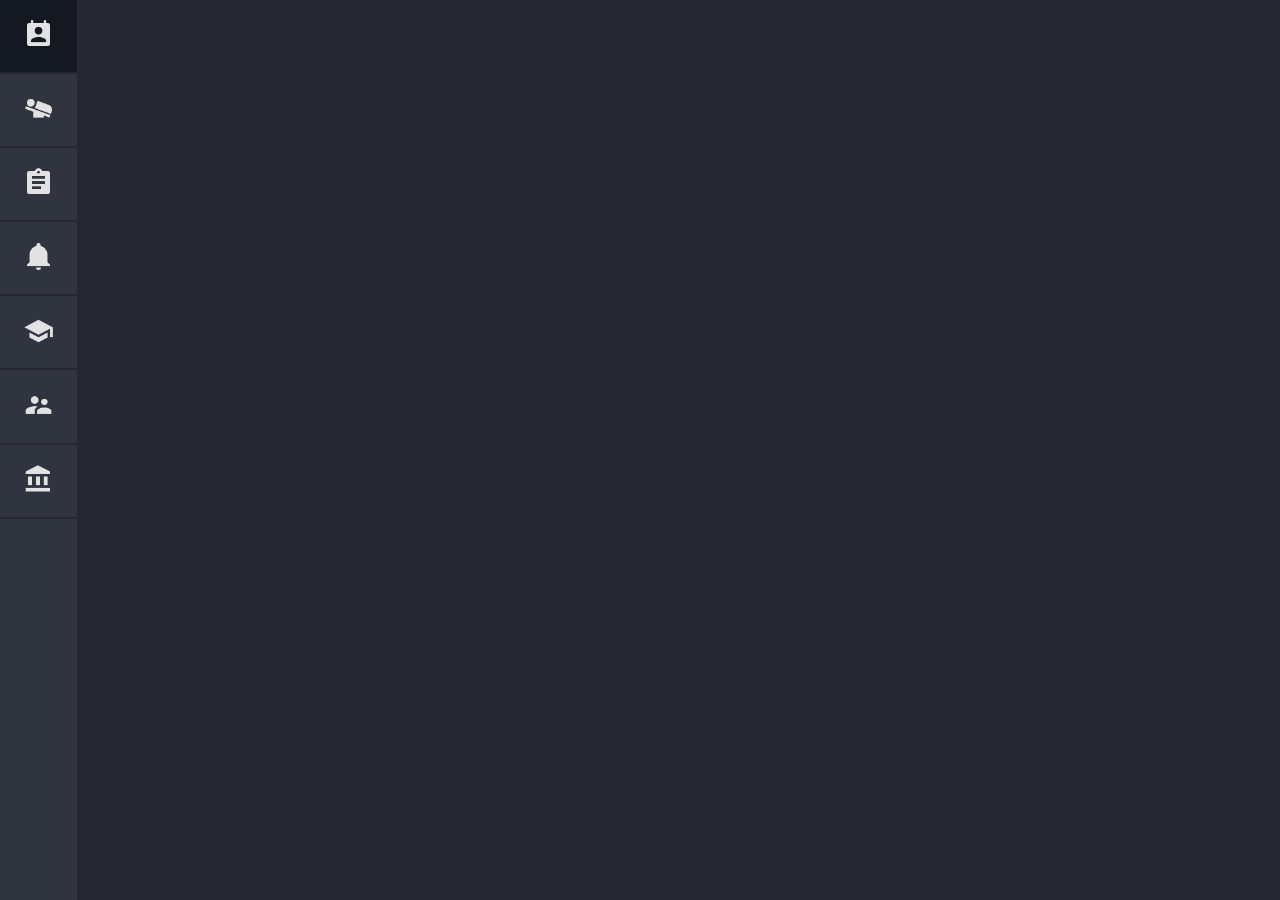
<file: index.html>
<!DOCTYPE html>
<html lang="en">
<head>
	<meta charset="UTF-8">
	<title>Nait Dental School</title>
	<link rel="stylesheet" href="styles/reset.css" type="text/css">
	<link rel="stylesheet" href="styles/main.css" type="text/css">
	<script src="https://ajax.googleapis.com/ajax/libs/jquery/3.1.1/jquery.min.js"></script>
</head>
<body>
	<header>
		<nav>
			<ul class="main-nav">
				<li class="group">
					<a href="#" class="nav-link"><img class="nav-icon" src="assets/navicons/appt_icon_96_96.png" alt="Appointment Icon"></a>
					<h4 class="nav-label">Appointments</h4>
				</li>
				<li class="group">
					<a href="#" class="nav-link"><img class="nav-icon" src="assets/navicons/patient_icon_96_96.png" alt="Patient Icon"></a>
					<h4 class="nav-label">Patients</h4>
				</li>
				<li class="group">
					<a href="#" class="nav-link"><img class="nav-icon" src="assets/navicons/inventory_icon_96_96.png" alt="Inventory Icon"></a>
					<h4 class="nav-label">Inventory</h4>
				</li>
				<li class="group">
					<a href="#" class="nav-link"><img class="nav-icon" src="assets/navicons/class_icon_96_96.png" alt="Classes Icon"></a>
					<h4 class="nav-label">Courses</h4>
				</li>
				<li class="group">
					<a href="#" class="nav-link"><img class="nav-icon" src="assets/navicons/student_icon_96_96.png" alt="Student Icon"></a>
					<h4 class="nav-label">Students</h4>
				</li>
				<li class="group">
					<a href="#" class="nav-link"><img class="nav-icon" src="assets/navicons/instructors_icon_96_96.png" alt="Instructor Icon"></a>
					<h4 class="nav-label">Instructors</h4>
				</li>

				<li class="group">
					<a href="#" class="nav-link"><img class="nav-icon" src="assets/navicons/classroom_icon_96_96.png" alt="Classroom Icon"></a>
					<h4 class="nav-label">Classrooms</h4>
				</li>
			</ul>
		</nav>
	</header>
	<main>

	</main>
	<footer>

	</footer>
	<script src="scripts/main.js"></script>
</body>
</html>
</file>
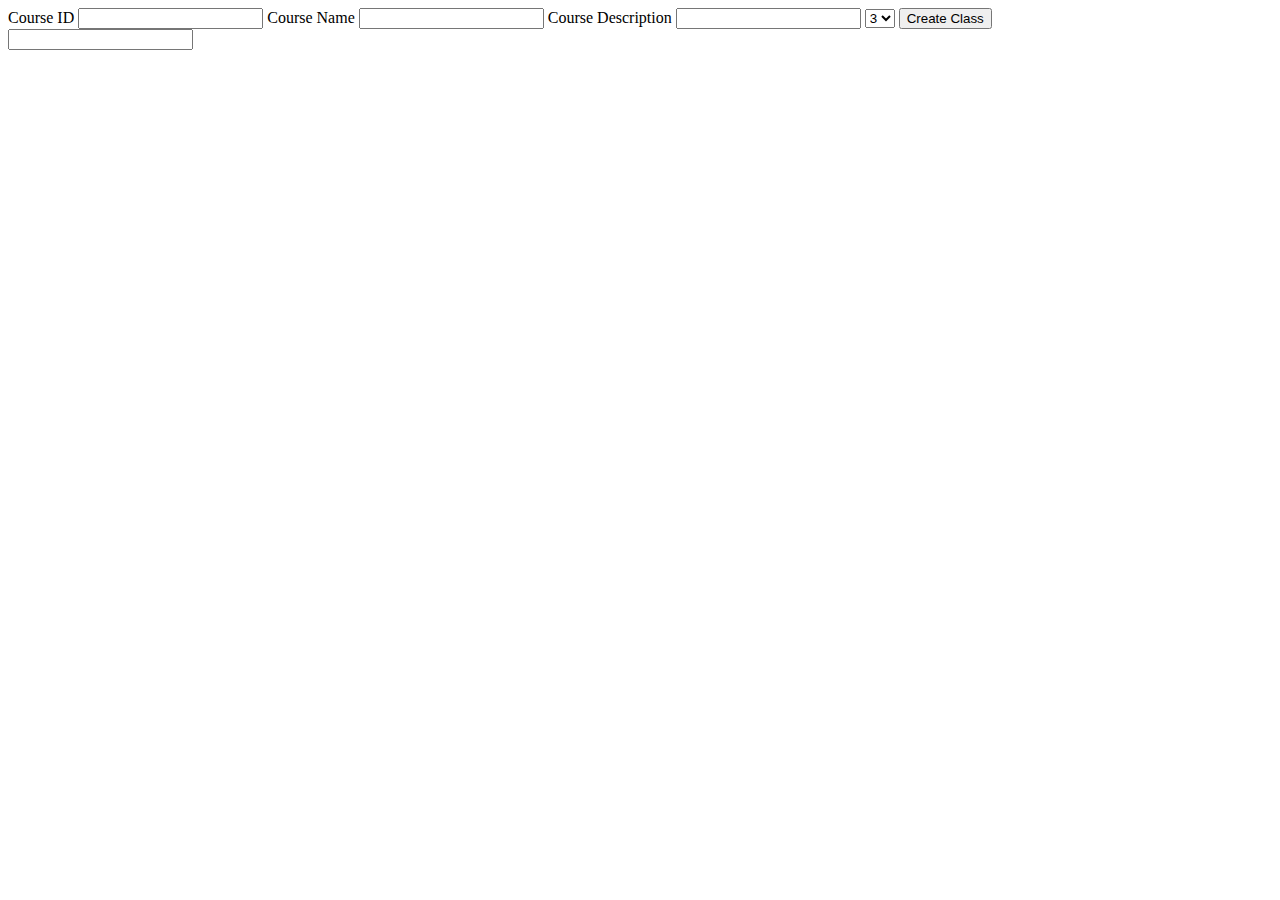
<file: class.html>
<!DOCTYPE html>
<html lang="en">
<head>
	<meta charset="UTF-8">
	<title>Nait DS- Class</title>
</head>
<body>
	
	<main>
		<!--Create Course(CourseID, CourseName, CourseDescription, CreditsAwarded)-->
		<form class="">
			<label for="CourseID">Course ID</label>
			<input type="text" name="CourseID">

			<label for="CourseName">Course Name</label>
			<input type="text" name="CourseName">

			<label for="CourseDescription">Course Description</label>
			<input type="text" name="CourseDescription">

			<label for="Credits"></label>
			<SELECT>
				<option value="3">3</option>
			</SELECT>
			<input type="submit" value="Create Class">
		</form>
		<!--Create Course Section(CourseSectionID, CourseID, SemesterID, InstructorID, SessionalInstructorID)-->

		<!--Contract Instructor for class[LookUp]-->

		<!--Contract Sessional Instructor for class-->

		<label for=""></label>
		<input type="" name="">
	</main>
	
</body>
</html>
</file>
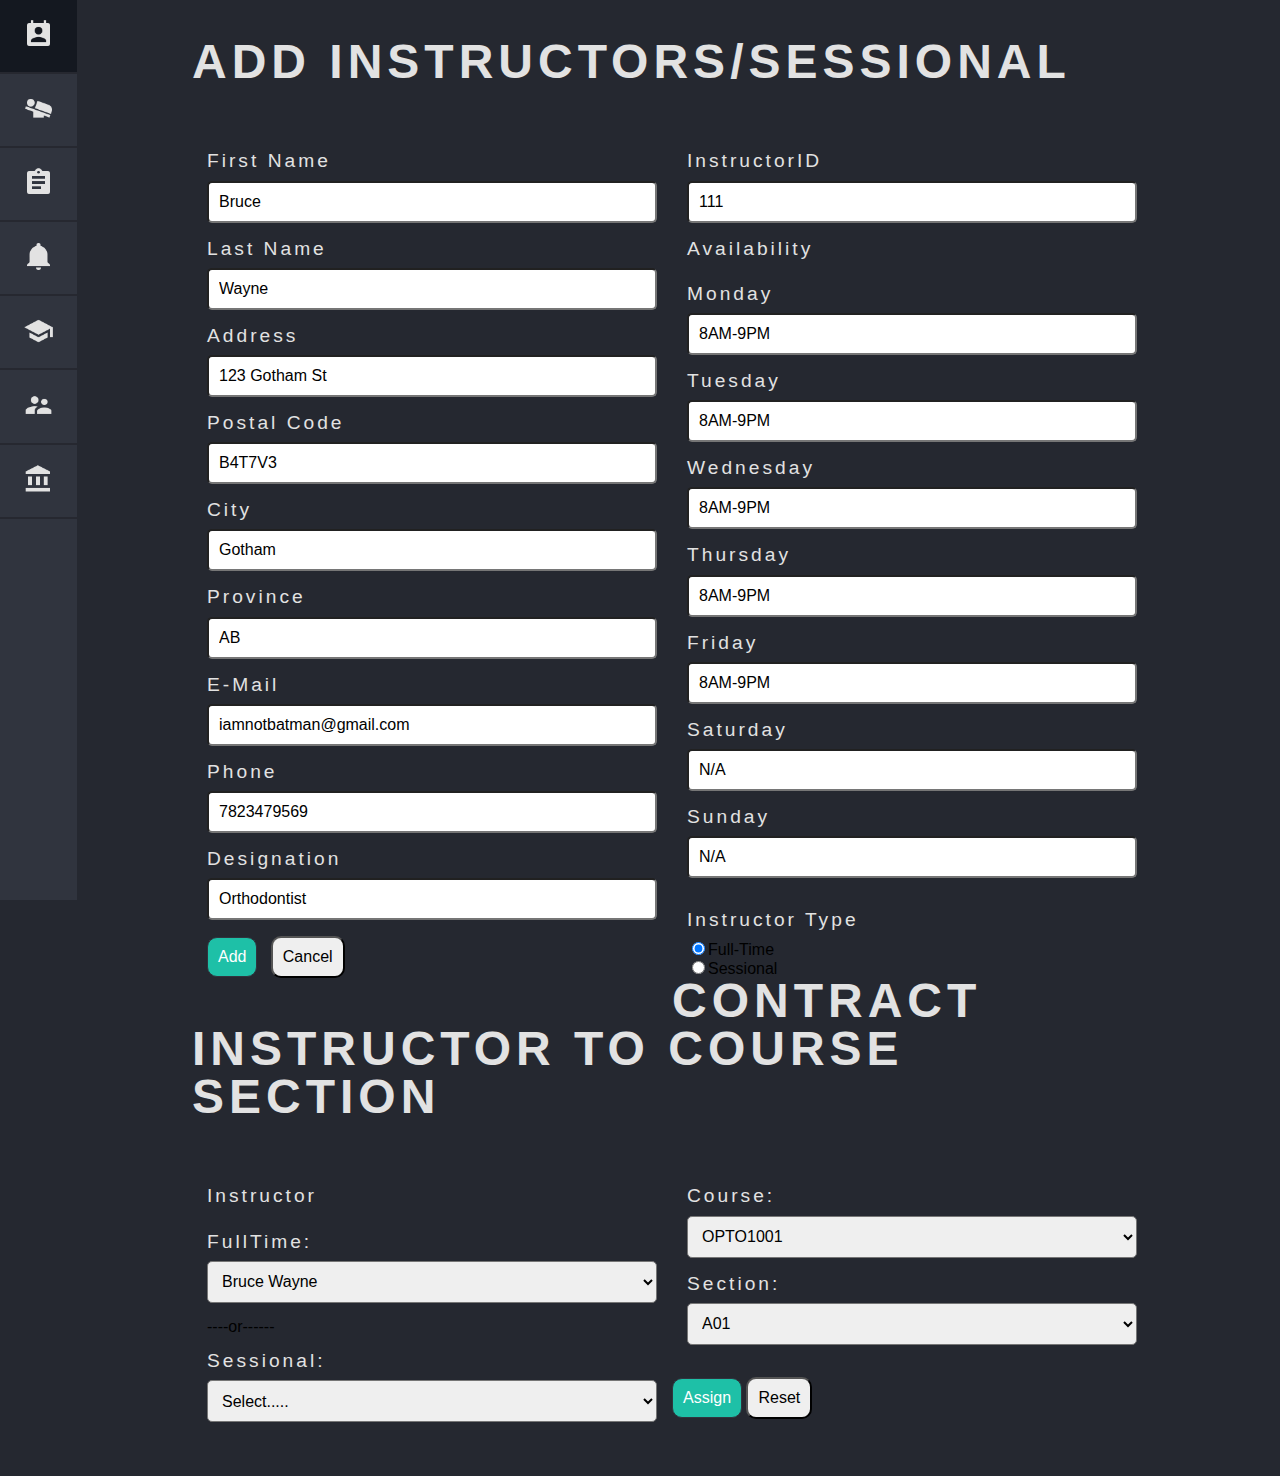
<file: instructor.html>
<!DOCTYPE html>
<html lang="en">
<title>Instructor</title>
<head>
	<meta charset="UTF-8">
	<title>Instructor</title>
	<link rel="stylesheet" href="styles/reset.css" type="text/css">
	<link rel="stylesheet" href="styles/main.css" type="text/css">
	<script src="https://ajax.googleapis.com/ajax/libs/jquery/3.1.1/jquery.min.js"></script>
</head>
<body>
    <header>
		<nav>
			<ul class="main-nav">
				<li class="group">
					<a href="#" class="nav-link"><img class="nav-icon" src="assets/navicons/appt_icon_96_96.png" alt="Appointment Icon"></a>
					<h4 class="nav-label">Appointments</h4>
				</li>
				<li class="group">
					<a href="#" class="nav-link"><img class="nav-icon" src="assets/navicons/patient_icon_96_96.png" alt="Patient Icon"></a>
					<h4 class="nav-label">Patients</h4>
				</li>
				<li class="group">
					<a href="#" class="nav-link"><img class="nav-icon" src="assets/navicons/inventory_icon_96_96.png" alt="Inventory Icon"></a>
					<h4 class="nav-label">Inventory</h4>
				</li>
				<li class="group">
					<a href="#" class="nav-link"><img class="nav-icon" src="assets/navicons/class_icon_96_96.png" alt="Classes Icon"></a>
					<h4 class="nav-label">Courses</h4>
				</li>
				<li class="group">
					<a href="#" class="nav-link"><img class="nav-icon" src="assets/navicons/student_icon_96_96.png" alt="Student Icon"></a>
					<h4 class="nav-label">Students</h4>
				</li>
				<li class="group">
					<a href="#" class="nav-link"><img class="nav-icon" src="assets/navicons/instructors_icon_96_96.png" alt="Instructor Icon"></a>
					<h4 class="nav-label">Instructors</h4>
				</li>

				<li class="group">
					<a href="#" class="nav-link"><img class="nav-icon" src="assets/navicons/classroom_icon_96_96.png" alt="Classroom Icon"></a>
					<h4 class="nav-label">Classrooms</h4>
				</li>
			</ul>
		</nav>
	</header>
    <main class="main-content">
        <h1>Add Instructors/Sessional</h1>
<form class="Instructor">
           
    <div class= "col-2 form-section">
     <div class= "grid group">
      <label for="FirstName">First Name</label>
    <input type="text" id="FirstName" value="Bruce" class="form-input"/>
    <br/>       
      
      <label for="LastName">Last Name</label>
    <input type="text" id="LastName" value="Wayne" class="form-input"/>
    <br/>
   
      <label for="Address">Address</label>
    <input type="text" id="Address" value="123 Gotham St" class="form-input"/>
    <br/>
             
     <label for="PostalCode">Postal Code</label>
    <input type="text" id="PostalCode" value="B4T7V3"  class="form-input"/>
    <br/>
             
    <label for="City">City</label>
    <input type="text" id="City" value="Gotham" class="form-input"/>
    <br/> 
          <label for="Province">Province</label> 
    <input type="text"  id="Province" value="AB" class="form-input"/>
    <br/>
    
    <label for="Email">E-Mail</label>
    <input type="text" id="Email" value="iamnotbatman@gmail.com" class="form-input"/>
    <br/>
             
         <label for="PhoneNumber">Phone</label>
    <input type="text" id="PhoneNumber" value="7823479569" class="form-input"/>
    <br/>
         <label for="Designation">Designation</label>
    <input type="text" id="Designation" value="Orthodontist" class="form-input"/>
    <br/>
         <div class="grid group">
    <button type="submit" class="btn btn-submit" id="AddButton" >Add</button>&nbsp;&nbsp;
    <button type="submit" id="CancelButton" class="btn btn-cancel">Cancel</button>
    </div>
    </div>
    </div>
    
    <div class ="col-2 form-section"> 
    
       <div class="grid group">
            <label for="InstructorID">InstructorID</label>
    <input type="text" id="instructorID" class="form-input" value="111">
    <br/>
    <label>Availability</label>       
  <br/>      
    <label for="Monday">Monday</label>
    <input type="text" id="Monday" value="8AM-9PM" class="form-input"/><br/>
    <label for="Tuesday">Tuesday</label>
    <input type="text" id="Tuesday" value="8AM-9PM" class="form-input"/><br/>
    <label for="Wednesday">Wednesday</label>
    <input type="text" id="Wednesday" value="8AM-9PM" class="form-input"/><br/>
    <label for="Thursday">Thursday</label>
    <input type="text" id="Thursday" value="8AM-9PM" class="form-input"/><br/>
    <label for="Friday">Friday</label>
    <input type="text" id="Friday" value="8AM-9PM" class="form-input"/><br/>
    <label for="Saturday">Saturday</label>
    <input type="text" id="Saturday" value="N/A" class="form-input"/><br/>
    <label for="Sunday">Sunday</label>
    <input type="text" id="Sunday" value="N/A" class="form-input"/><br/>
    <br/>
<label for="InstructorType">Instructor Type</label>
 <input type="Radio" name="InstructorType" value="Full-Time" checked>Full-Time<br/>
           <input type="radio" name="InstructorType" value="Sessional">Sessional&nbsp;
          
     </div>
    </div>

    
    </form>
      
    <form class="Contract Insructor">
        <h1>Contract Instructor to Course Section</h1>
       <div class="col-2 form-section"> 
            <div class="grid group">
        <label>Instructor</label><br/>
        <label for="FullTime">FullTime: </label>
        <select id="FullTime" class="form-input form-ddl">
        <option value="0">Select.....</option>    
        <option value="1" selected>Bruce Wayne</option>
        </select>
        <br/>
        <p>----or------</p>
        <br/>
        <label for="Sessional">Sessional: </label>
        <select id="Sessional"  class="form-input form-ddl">
        <option value="0" selected>Select.....</option>
        </select>
        <br>
           </div>
        </div>   
        
        <div class="col-2 form-section">
            <div class="grid group">
        <label for="CourseDLL">Course: </label>
        <select id="CourseDDL"  class="form-input form-ddl">
        <option value="0">Select.....</option>
        <option value="1" selected>OPTO1001</option>
        <option value="2">DENT1000</option>    
        </select>
        <br/>
        
        <label for="SectionDDL">Section: </label>
        <select id="SectionDDL" class="form-input form-ddl">
        <option value="0">Select......</option>
        <option value="1" selected>A01</option>
        <option value="2">A02</option>
        <option value="3">A03</option>
        </select><br/><br/>
        </div>
        </div>
        
        <div class="grid group">
           <button type="submit" class="btn btn-submit" id="AssignButton">Assign</button>
            <button type="submit" id="ResetButton" class="btn btn-cancel">Reset</button>
        </div>
        </form>    
    </main>
    <footer></footer>
</body>

</html>
</file>
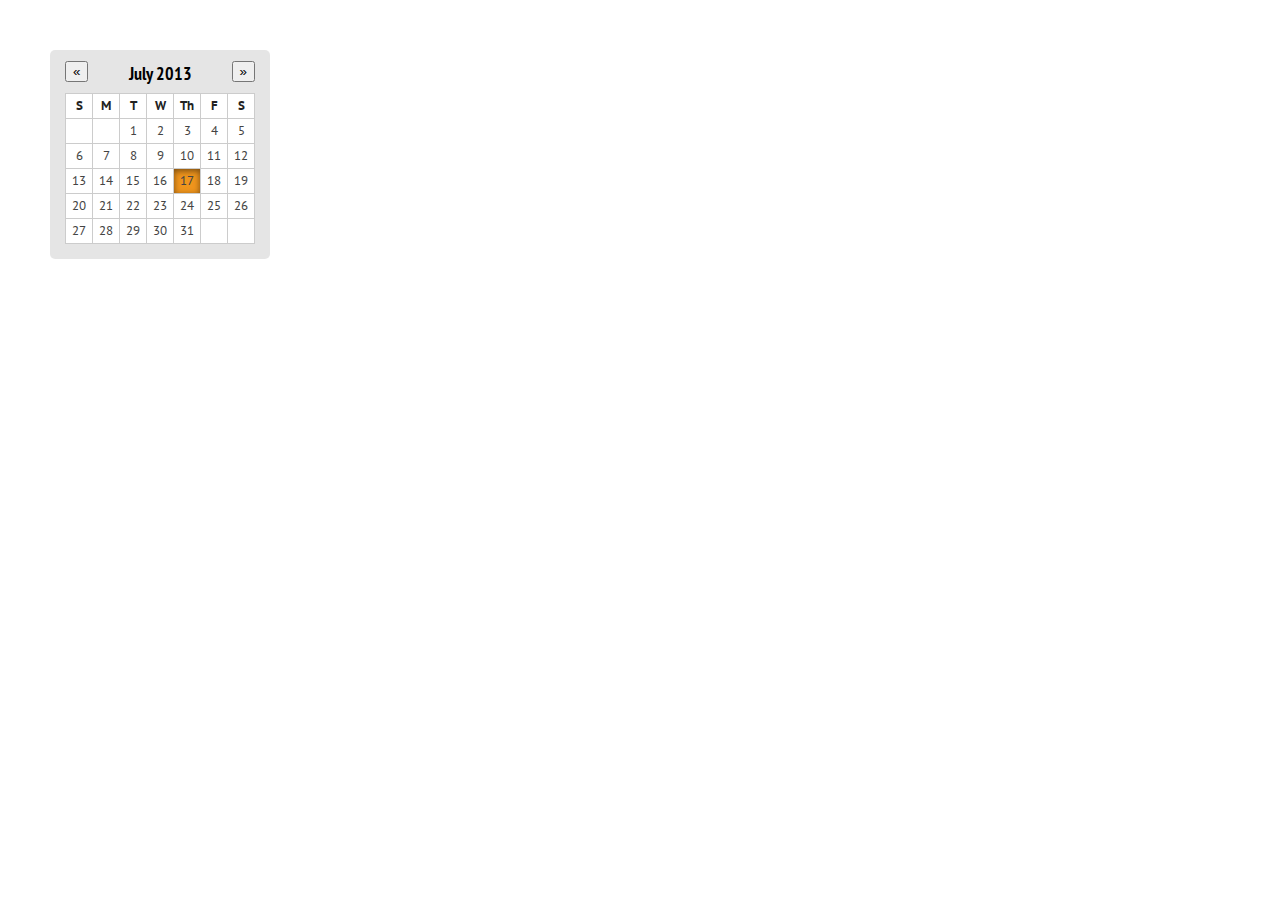
<file: assets/calander.html>
<!doctype html>
<html>
<head>

  <meta charset="utf-8">

  <link href='http://fonts.googleapis.com/css?family=PT+Sans:400,700,400italic,700italic' rel='stylesheet' type='text/css'>
  <link href='http://fonts.googleapis.com/css?family=PT+Sans+Narrow:400,700' rel='stylesheet' type='text/css'>


  <style>
    body {
      line-height: 1;
      margin: 50px;
    }
    div {
      background: rgba(0, 0, 0, .1);
      border-radius: 5px;
      box-sizing: border-box;
      padding: 15px;
      width: 220px;
    }
    header {
      overflow: clear;
      position: relative;
    }
    h2 {
      font-family: 'PT Sans Narrow', sans-serif;
      font-size: 18px;
      font-weight: 700;
      margin: 0 0 10px;
      text-align: center;
    }
    button {
      position: absolute;
      top: -4px;
    }
    button:first-child {
      left: 0;
    }
    button:last-child {
      right: 0;
    }
    table {
      background: #fff;
      border-collapse: collapse;
      color: #222;
      font-family: 'PT Sans', sans-serif;
      font-size: 13px;
      width: 100%;
    }
    td {
      border: 1px solid #ccc;
      color: #444;
      line-height: 22px;
      text-align: center;
    }
    tr:first-child td {
      color: #222;
      font-weight: 700;
    }
    .selected {
      background: #f0951d;
      border: 0;
      box-shadow: 0 2px 6px rgba(0, 0, 0, .5) inset;
    }
  </style>

</head>

<body>

<div>
  <header>
    <button>«</button>
    <h2>July 2013</h2>
    <button>»</button>
  </header>
<table>
  <tr>
    <td>S</td>
    <td>M</td>
    <td>T</td>
    <td>W</td>
    <td>Th</td>
    <td>F</td>
    <td>S</td>
  </tr>
  <tr>
    <td></td>
    <td></td>
    <td>1</td>
    <td>2</td>
    <td>3</td>
    <td>4</td>
    <td>5</td>
  </tr>
  <tr>
    <td>6</td>
    <td>7</td>
    <td>8</td>
    <td>9</td>
    <td>10</td>
    <td>11</td>
    <td>12</td>
  </tr>
  <tr>
    <td>13</td>
    <td>14</td>
    <td>15</td>
    <td>16</td>
    <td class="selected">17</td>
    <td>18</td>
    <td>19</td>
  </tr>
  <tr>
    <td>20</td>
    <td>21</td>
    <td>22</td>
    <td>23</td>
    <td>24</td>
    <td>25</td>
    <td>26</td>
  </tr>
  <tr>
    <td>27</td>
    <td>28</td>
    <td>29</td>
    <td>30</td>
    <td>31</td>
    <td></td>
    <td></td>
  </tr>
</table>
</div>


</body>
</html>
</file>
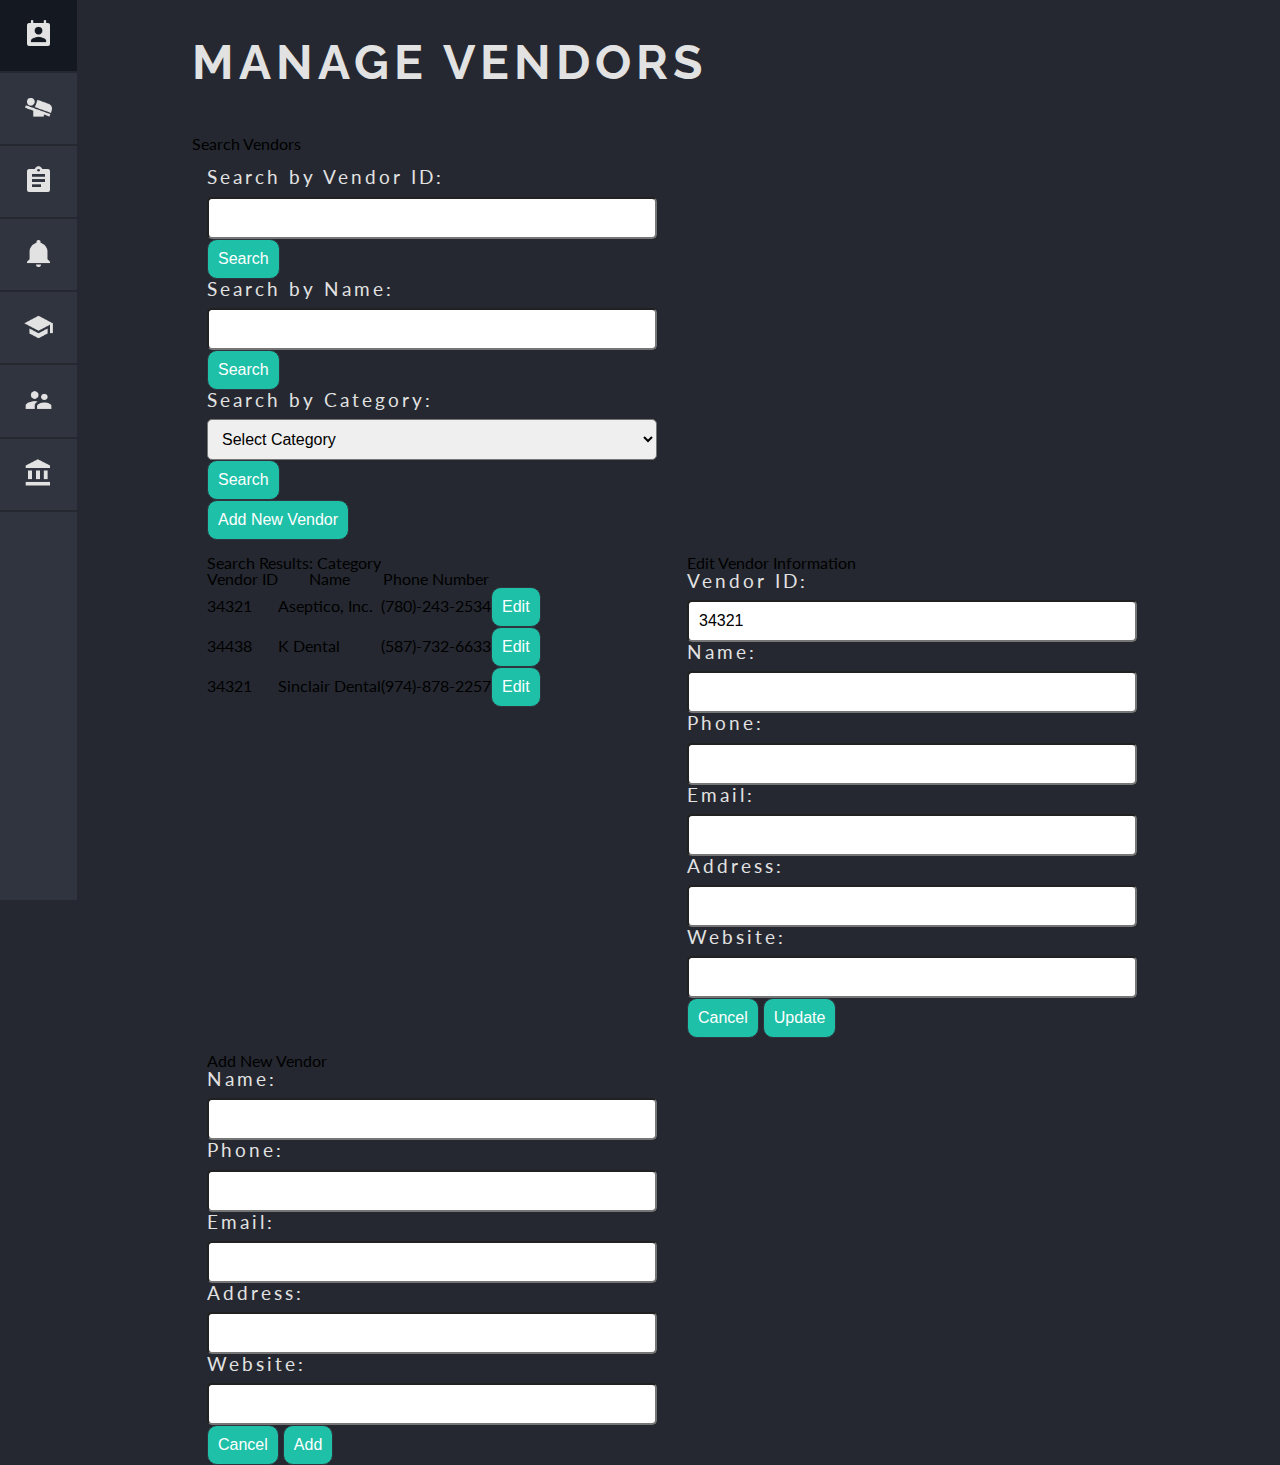
<file: screens/vendor.html>
<!DOCTYPE html>
<html lang="en">
<head>
	<meta charset="UTF-8">
	<title>Nait Dental School</title>
	<link rel="stylesheet" href="../styles/reset.css" type="text/css">
	<link href="https://fonts.googleapis.com/css?family=Lato|Raleway" rel="stylesheet">
	<link rel="stylesheet" href="../styles/main.css" type="text/css">
	<script src="https://ajax.googleapis.com/ajax/libs/jquery/3.1.1/jquery.min.js"></script>
</head>
<body>
	<header>
		<nav>
			<ul class="main-nav">
				<li class="group">
					<a href="#" class="nav-link"><img class="nav-icon" src="../assets/navicons/appt_icon_96_96.png" alt="Appointment Icon"></a>
					<h4 class="nav-label">Appointments</h4>
				</li>
				<li class="group">
					<a href="#" class="nav-link"><img class="nav-icon" src="../assets/navicons/patient_icon_96_96.png" alt="Patient Icon"></a>
					<h4 class="nav-label">Patients</h4>
				</li>
				<li class="group">
					<a href="#" class="nav-link"><img class="nav-icon" src="../assets/navicons/inventory_icon_96_96.png" alt="Inventory Icon"></a>
					<h4 class="nav-label">Inventory</h4>
				</li>
				<li class="group">
					<a href="#" class="nav-link"><img class="nav-icon" src="../assets/navicons/class_icon_96_96.png" alt="Classes Icon"></a>
					<h4 class="nav-label">Courses</h4>
				</li>
				<li class="group">
					<a href="#" class="nav-link"><img class="nav-icon" src="../assets/navicons/student_icon_96_96.png" alt="Student Icon"></a>
					<h4 class="nav-label">Students</h4>
				</li>
				<li class="group">
					<a href="#" class="nav-link"><img class="nav-icon" src="../assets/navicons/instructors_icon_96_96.png" alt="Instructor Icon"></a>
					<h4 class="nav-label">Instructors</h4>
				</li>

				<li class="group">
					<a href="#" class="nav-link"><img class="nav-icon" src="../assets/navicons/classroom_icon_96_96.png" alt="Classroom Icon"></a>
					<h4 class="nav-label">Classrooms</h4>
				</li>
			</ul>
		</nav>
	</header>
	<main class="main-content">
		<h1>Manage Vendors</h1>
		<section class="col-4">
			<h3>Search Vendors</h3>
			<form class="col-2 form-section">
			<label for="name">Search by Vendor ID:</label>
				<input class="form-input" type="text" name="name">
				<input class="btn btn-submit" type="submit" value="Search">
				<br/>

				<label for="name">Search by Name:</label>
				<input class="form-input" type="text" name="name">
				<input class="btn btn-submit" type="submit" value="Search">
				<br/>

				<label for="category">Search by Category:</label>
				<select class="form-input">
				  <option value="default">Select Category</option>
				</select>
				<input class="btn btn-submit" type="submit" value="Search">
				<br/>
				<input class="btn btn-submit" type="submit" value="Add New Vendor">
			</form>
		</section>
		<section class="col-2 form-section">
			<h3>Search Results: Category</h3>
			<table>
				<tr>
					<th>Vendor ID</th>
					<th>Name</th>
					<th>Phone Number</th>
				</tr>
				<tr>
					<td>34321</td>
					<td>Aseptico, Inc.</td>
					<td>(780)-243-2534</td>
					<td><input class="btn btn-submit" type="submit" value="Edit"></td>
				</tr>
				<tr>
					<td>34438</td>
					<td>K Dental</td>
					<td>(587)-732-6633</td>
					<td><input class="btn btn-submit" type="submit" value="Edit"></td>
				</tr>
				<tr>
					<td>34321</td>
					<td>Sinclair Dental</td>
					<td>(974)-878-2257</td>
					<td><input class="btn btn-submit" type="submit" value="Edit"></td>
				</tr>
			</table>
		</section>
		<section class="col-2 form-section">
			<h3>Edit Vendor Information</h3>
			<form>
				<label for="name">Vendor ID: </label>
				<input class="form-input" type="text" value="34321" readonly>

				<label for="name">Name:</label>
				<input class="form-input" type="text">

				<label for="name">Phone:</label>
				<input class="form-input" type="text">
				
				<label for="name">Email:</label>
				<input class="form-input" type="text">
				
				<label for="name">Address:</label>
				<input class="form-input" type="text">

				<label for="name">Website:</label>
				<input class="form-input" type="text">
				
				<input class="btn btn-submit" type="submit" value="Cancel">
				<input class="btn btn-submit" type="submit" value="Update">
			</form>
		</section>
		<section class="col-2 form-section">
			<h3>Add New Vendor</h3>
			<form>
				<label for="name">Name:</label>
				<input class="form-input" type="text">

				<label for="name">Phone:</label>
				<input class="form-input" type="text">
				
				<label for="name">Email:</label>
				<input class="form-input" type="text">
				
				<label for="name">Address:</label>
				<input class="form-input" type="text">

				<label for="name">Website:</label>
				<input class="form-input" type="text">
				
				<input class="btn btn-submit" type="submit" value="Cancel">
				<input class="btn btn-submit" type="submit" value="Add">
			</form>
		</section>
	</main>
</body>
</html>
</file>
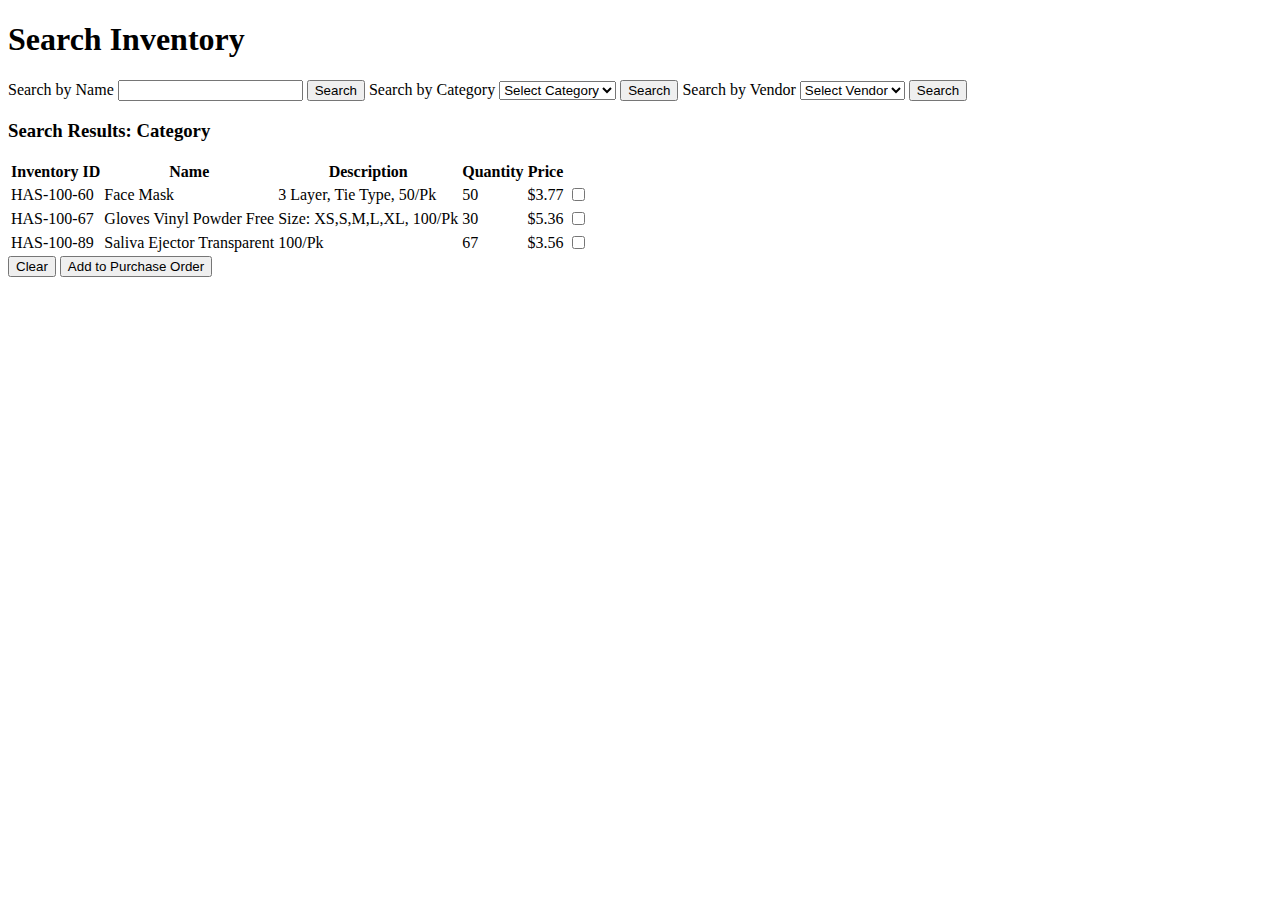
<file: screens/Inventory/inventorySearch.html>
<!DOCTYPE html>
<html>
<head>
	<title>Search Inventory</title>
</head>
<body>
	<main>
		<h1>Search Inventory</h1>
		<section>
			<form class="">
				<label for="name">Search by Name</label>
				<input type="text" name="name">
				<input type="submit" value="Search">

				<label for="category">Search by Category</label>
				<select>
				  <option value="default">Select Category</option>
				  <option value="1">EVERYTHING!!</option>
				</select>
				<input type="submit" value="Search">

				<label for="category">Search by Vendor</label>
				<select>
				  <option value="default">Select Vendor</option>
				</select>
				<input type="submit" value="Search">
			</form>
		<section>
		<h3>Search Results: Category</h3>
		<section>
			<table>
				<tr>
					<th>Inventory ID</th>
					<th>Name</th>
					<th>Description</th>
					<th>Quantity</th>
					<th>Price</th>
				</tr>
				<tr>
					<td>HAS-100-60</td>
					<td>Face Mask</td>
					<td>3 Layer, Tie Type, 50/Pk</td>
					<td>50</td>
					<td>&#36;3.77</td>
					<td><input type="checkbox"><td>
				</tr>
				<tr>
					<td>HAS-100-67</td>
					<td>Gloves Vinyl Powder Free</td>
					<td>Size: XS,S,M,L,XL, 100/Pk</td>
					<td>30</td>
					<td>&#36;5.36</td>
					<td><input type="checkbox"><td>
				</tr>
				<tr>
					<td>HAS-100-89</td>
					<td>Saliva Ejector Transparent</td>
					<td>100/Pk</td>
					<td>67</td>
					<td>&#36;3.56</td>
					<td><input type="checkbox"><td>
				</tr>
			</table>
			<input type="submit" value="Clear">
			<input type="submit" value="Add to Purchase Order">
		</section>
	</main>
</body>
</html>
</file>
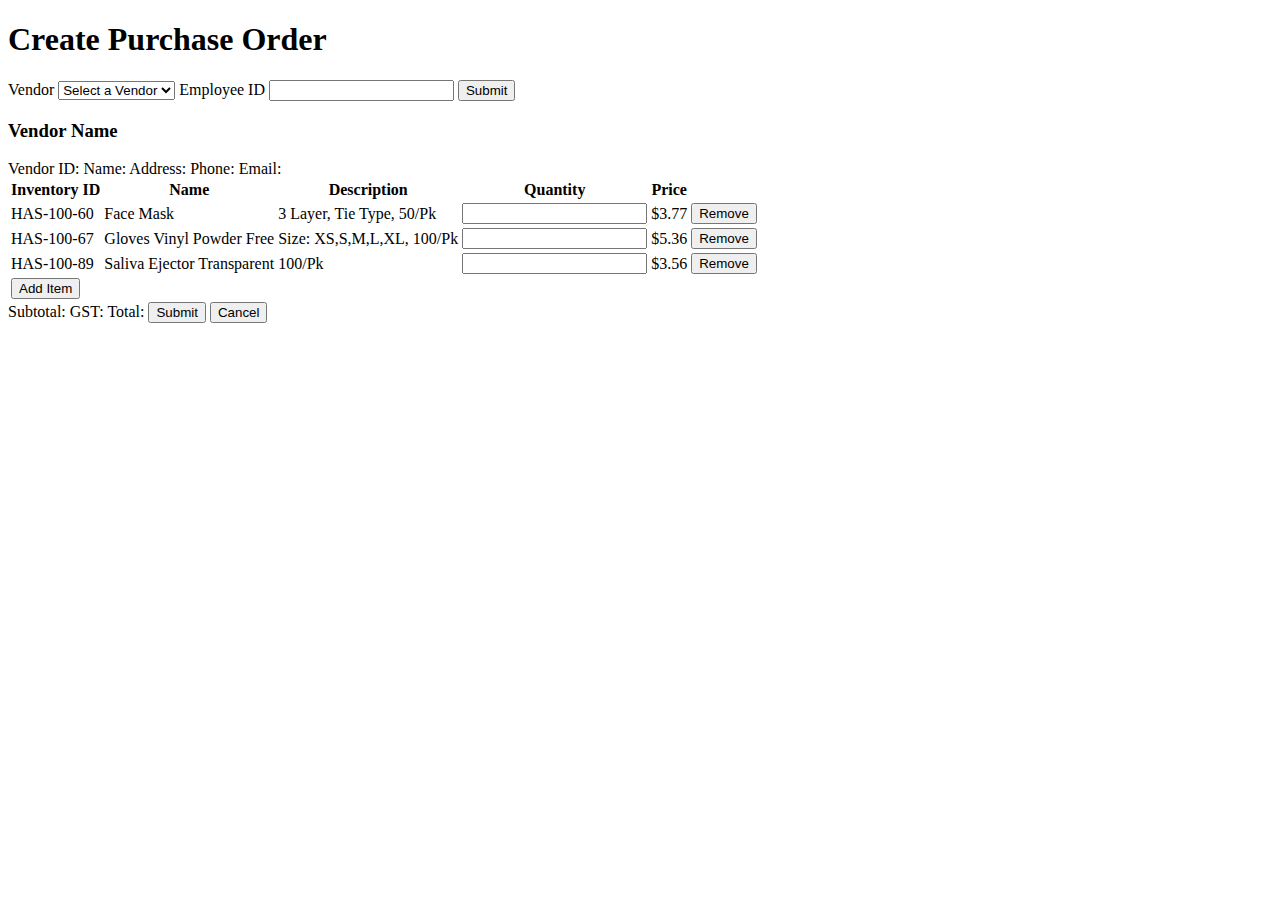
<file: screens/Inventory/purchaseOrder.html>
<!DOCTYPE html>
<html>
<head>
	<title>Purchase Order</title>
</head>
<body>
	<main>
		<h1>Create Purchase Order</h1>

		<label>Vendor</label>
		<select>
			<option>Select a Vendor</option>
		</select>

		<label>Employee ID</label>
		<input type="text">

		<input type="submit" value="Submit">

		<h3>Vendor Name</h3>
		<label>Vendor ID:</label>
		<label></label>

		<label>Name:</label>
		<label></label>

		<label>Address:</label>
		<label></label>

		<label>Phone:</label>
		<label></label>

		<label>Email:</label>
		<label></label>

		<form class="">
			<table>
				<tr>
					<th>Inventory ID</th>
					<th>Name</th>
					<th>Description</th>
					<th>Quantity</th>
					<th>Price</th>
				</tr>
				<tr>
					<td>HAS-100-60</td>
					<td>Face Mask</td>
					<td>3 Layer, Tie Type, 50/Pk</td>
					<td><input type="text"></td>
					<td>&#36;3.77</td>
					<td><input type="submit" value="Remove"><td>
				</tr>
				<tr>
					<td>HAS-100-67</td>
					<td>Gloves Vinyl Powder Free</td>
					<td>Size: XS,S,M,L,XL, 100/Pk</td>
					<td><input type="text"></td>
					<td>&#36;5.36</td>
					<td><input type="submit" value="Remove"><td>
				</tr>
				<tr>
					<td>HAS-100-89</td>
					<td>Saliva Ejector Transparent</td>
					<td>100/Pk</td>
					<td><input type="text"></td>
					<td>&#36;3.56</td>
					<td><input type="submit" value="Remove"><td>
				</tr>
				<tr>
					<td><input type="submit" value="Add Item"><td>
				</tr>
			</table>
			<label>Subtotal:</label>
			<label></label>

			<label>GST:</label>
			<label></label>

			<label>Total:</label>
			<label></label>

			<input type="submit" value="Submit">
			<input type="submit" value="Cancel">
		</form>
	</main>
</body>
</html>
</file>
<file: styles/main.css>
/**
 * 	Main Element Styles
 */
* {
	box-sizing: border-box;

}

body {
	background-color: #252830;
	font-family: 'Lato', sans-serif;
}

a {
	text-decoration: none;
}



/**
 * 		Typography
 */
h1 {
	font-family: 'Raleway', sans-serif;
	font-weight: bold;
	font-size: 3em;
	margin-bottom: 25px;
	color: #e2e2e2;
	text-transform: uppercase;
	letter-spacing: 5px;
	margin-bottom: 50px;
}

h2 {
	font-family: 'Raleway', sans-serif;
	display: inline-block;
	font-size: 2em;
	margin-bottom: 25px;
	color: #e2e2e2;
	text-transform: uppercase;
	letter-spacing: 5px;
	border-bottom: 2px solid #e2e2e2;
	padding-bottom: 12px;
}



/**
 *		Tab System
 */
ul.tabs {
	margin: 0 0 60px 0;
	padding: 0px;
	list-style: none;
	border-bottom: 5px solid #e2e2e2;
}

ul.tabs li {
	background: none;
	letter-spacing: 1px;
	color: #e2e2e2;
	display: inline-block;
	padding: 10px 15px;
	cursor: pointer;
}

ul.tabs li.current {
	background: #ededed;
	color: #222;
	border-radius: 10px 10px 0 0;
}

.tab-content {
	display: none;
}

.tab-content.current {
	display: inherit;
}

/**
 * 		Main Nav
 */
nav {
	float: left;
	position: fixed;
	top: 0;
	left: 0;
	display: block;
	width: 6%;
	height: 100%;
	background-color: #30343e;
}

.main-nav li {
	min-width: 100%;
	text-align: center;
}

.nav-label {
	display: none;
    position: absolute;
    color: #e2e2e2;
    float: left;
    text-transform: uppercase;
    font-weight: bold;
    font-size: 0.8em;
    margin-left: 105%;
    margin-top: 20%;
    align-content: center;
    letter-spacing: 3px;
    padding: 15%;
    background-color: #141820;
    border-radius: 20px;
    z-index: 9;
}

.nav-link {
	border-bottom: 2px solid #262830;
	display: block;
	padding: 25% 0;
	float: left;
	width: 100%;
}

.nav-link:hover {
	background-color: #141820;
}

.active {
	background-color: #141820;
}

.nav-icon {
	max-width: 40%;
	position: relative;
	z-index: 9;
}

/**
 * 		Main Content
 */
.main-content {
	margin: 3% 15%;
	width: 75%;
	height: 100%;
}


/**
 * 		Super Simple Grid System
 */
.grid {
	display: block;
}

[class*='col-'] {
  float: left;
}

.col-1 {
	width: 25%;
}

.col-2 {
	width: 50%;
}

.col-3 {
	width: 75%;
}

.col-4 {
	width: 100%;
}

.row-inside-row {
	padding-top: 15px;
}

/**
 * 		Forms
 */
.form-main {
	width: 100%;
	margin-bottom: 35px;
}

.form-section {
	padding: 15px 15px 0px 15px;
}

.form-section label {
	display: block;
	margin-bottom: 10px;
	color: #e2e2e2;
	font-size: 1.2em;
	letter-spacing: 3px;
}

.form-input {
	display: block;
	border-radius: 5px;
	width: 100%;
	padding: 10px;
	font-size: 16px;
}

.form-ddl {
	height: 42px;
}

.form-textarea {
	min-height: 100%;
}

.btn {
	font-size: 1em;
	padding: 10px;
	border-radius: 10px;
}

.btn-submit {
	background-color: #1ec0a7;
	border: 1px solid #30343e;
	color: #fff;
}

.btn-submit:hover {
	background-color: #1ec0b8;
	border: 1px solid #30343e;
	color: #fff;
}

/**
 * 		Footer
 */


/**
 * 		Clear Fix
 */
.group:before,
.group:after {
    content: "";
    display: table;
}
.group:after {
    clear: both;
}
.group {
    zoom: 1; /* For IE 6/7 (trigger hasLayout) */
}
</file>
